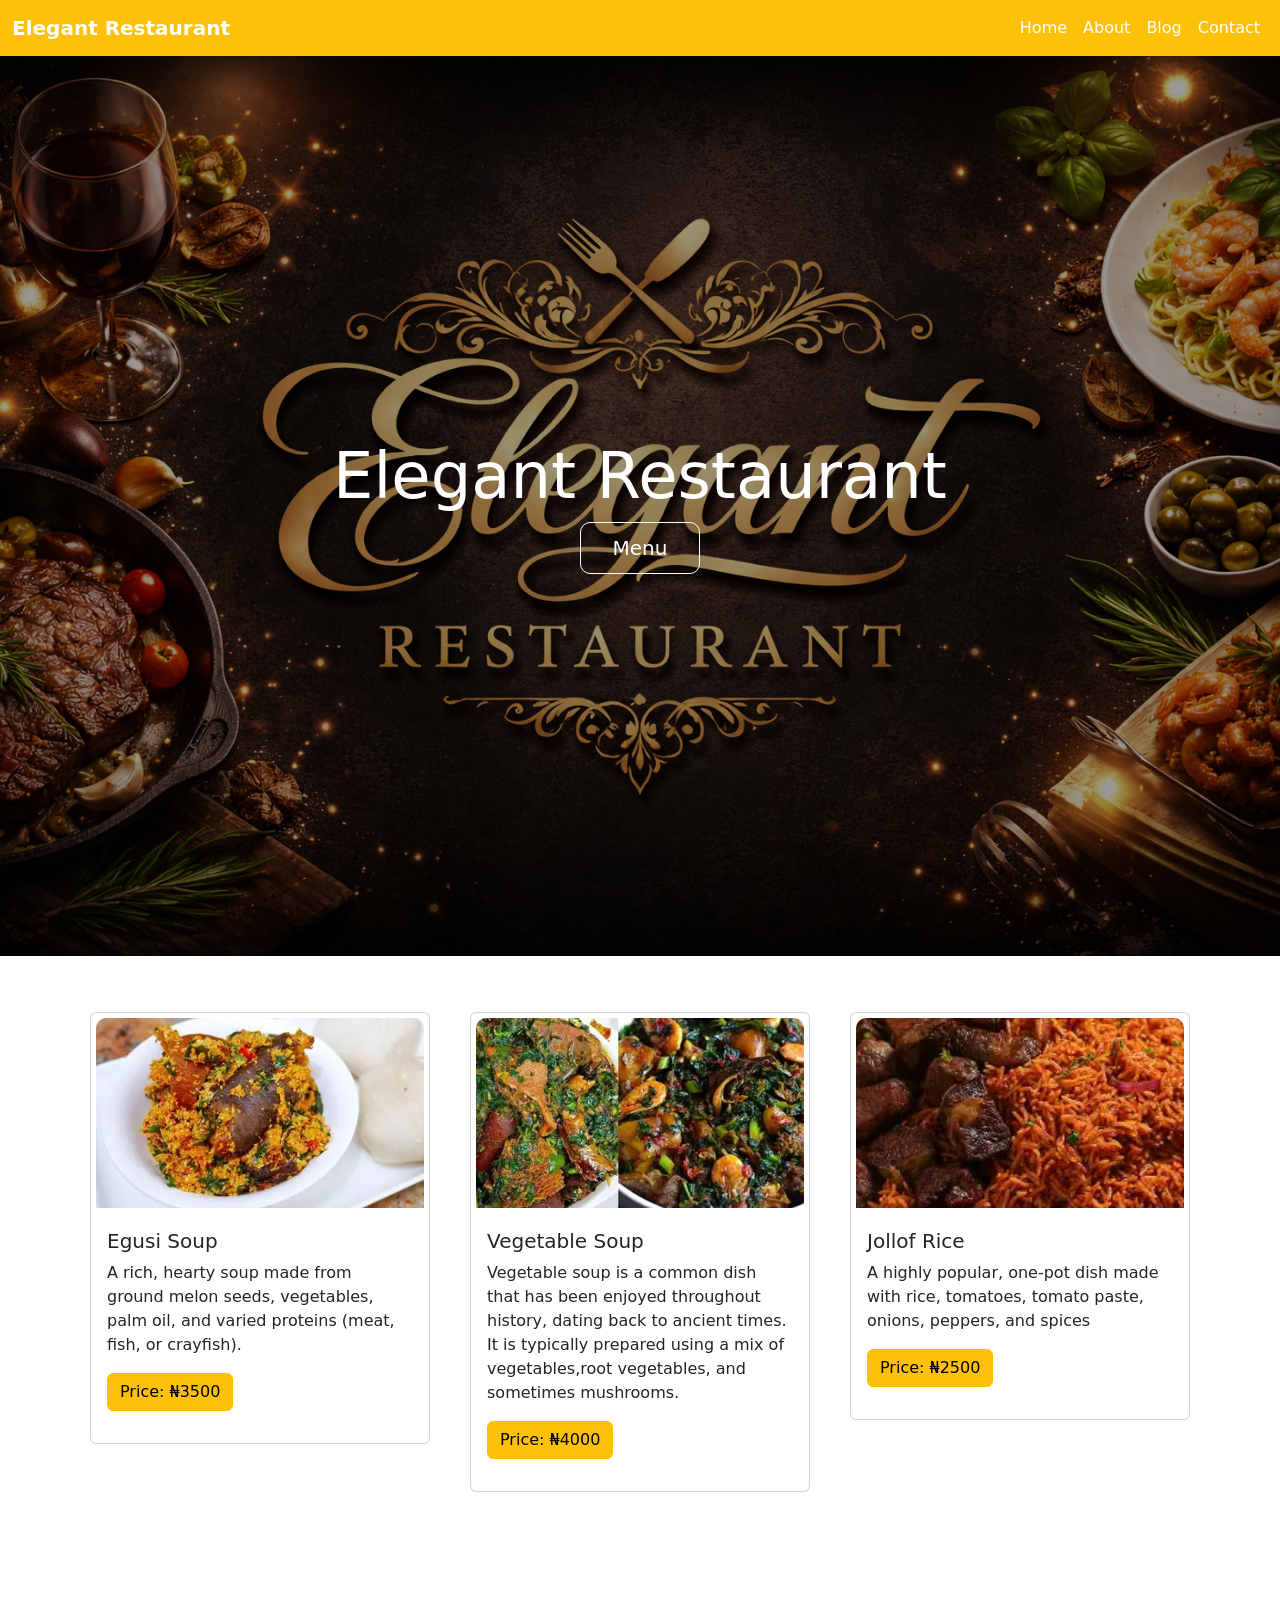
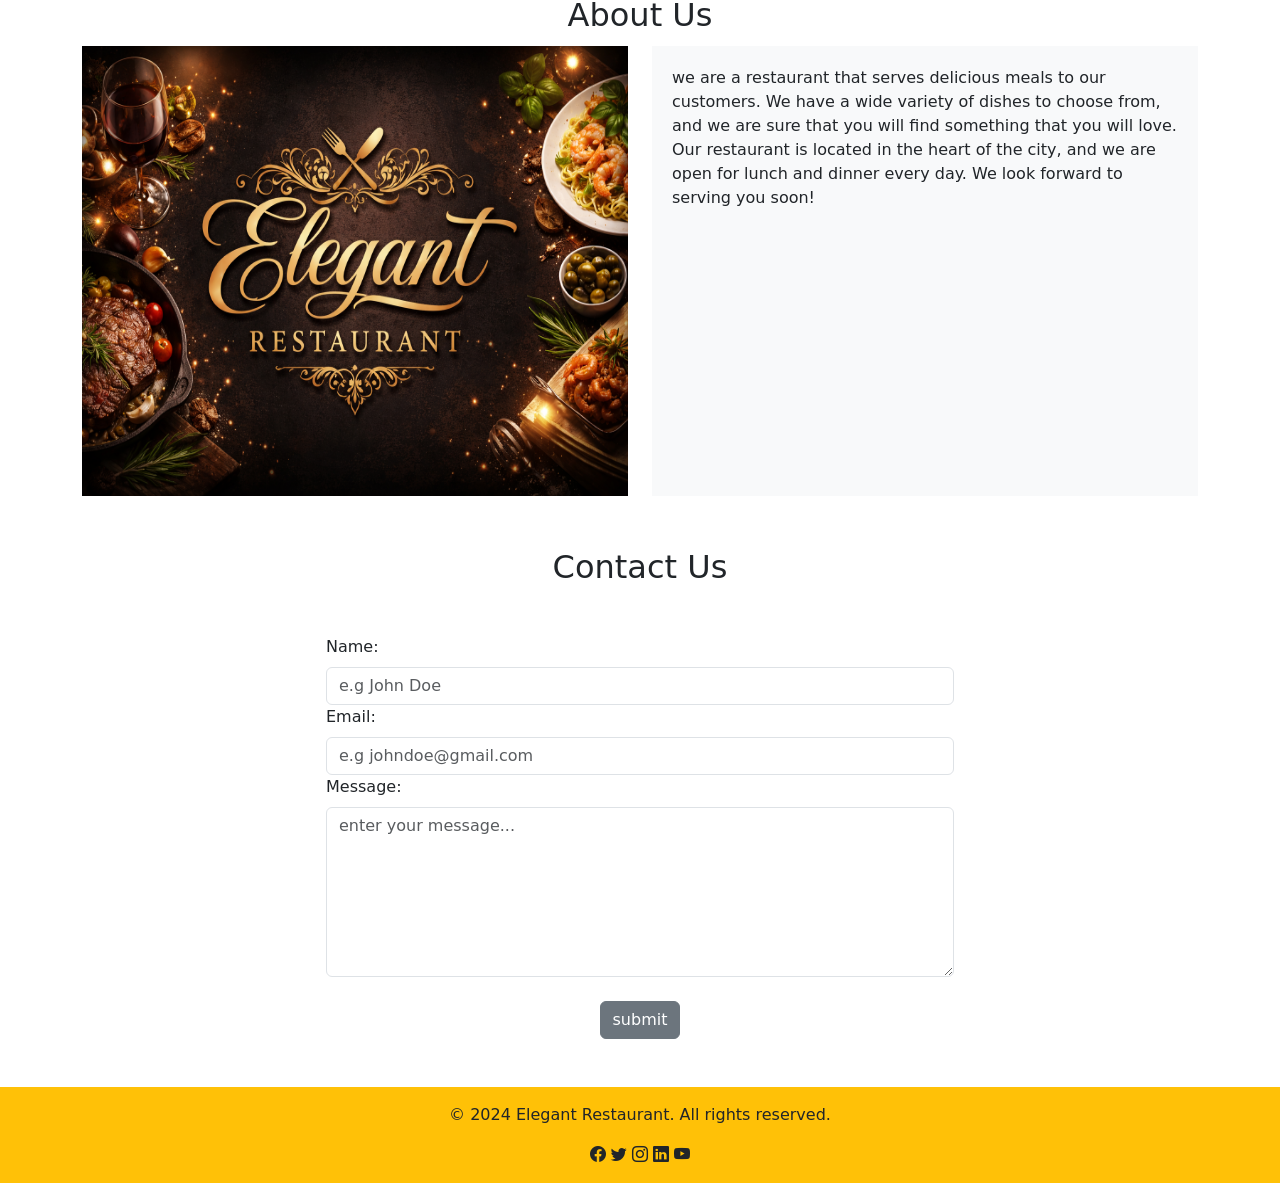
<file: index.html>
<!DOCTYPE html>
<html lang="en">
<head>
    <meta charset="UTF-8">
    <meta name="viewport" content="width=device-width, initial-scale=1.0">
    <title>Document</title>
    <link rel="stylesheet" href="index.css">
    <link href="https://cdn.jsdelivr.net/npm/bootstrap@5.0.2/dist/css/bootstrap.min.css"
    rel="stylesheet" integrity="sha384-EVSTQN3/azprG1Anm3QDgpJLIm9Nao0Yz1ztcQTwFspd3yD65VohhpuuCOmLASjC"
     crossorigin="anonymous">
    <link rel="stylesheet" href="https://cdn.jsdelivr.net/npm/bootstrap-icons@1.13.1/font/bootstrap-icons.min.css">
</head>
<body>
    
    <!-- Navigation Bar -->

        <nav class="navbar navbar-expand-md navbar-dark bg-warning">
            <div class="container-xxl">
                <a href="#menu" class="navbar-brand">
                    <span class="fw-bold lead" style="color:white">
                        Elegant Restaurant
                    </span>
                </a>
                
                <button class="navbar-toggler" type="button" data-bs-toggle="collapse"
                data-bs-target="#main-nav" aria-controls="main-nav" aria-expanded="false"
                aria-label="Toggle navigation">
                <span class="navbar-toggler-icon"></span>    
            </button>

            <div class="collapse navbar-collapse justify-content-end align-center" id="main-nav">
                    <ul class="navbar-nav" >
                        <li class="nav-item">
                            <a class="nav-link" href="#home" id="nav-link">Home</a>
                        </li>
                        <li class="nav-item">
                            <a class="nav-link" href="#about" id="nav-link">About</a>
                        </li>
                        <li class="nav-item">
                            <a class="nav-link" href="#blog" id="nav-link">Blog</a>
                        </li>
                        <li class="nav-item">
                            <a class="nav-link" href="#contact" id="nav-link">Contact</a>
                        </li>
                    </ul>
                </div>

            </div>
            </nav>
        
        <!-- Banner or Hero Section -->
        <section class="hero">
            <div class="hero-content">
                    <h2 class="display-3" style="color:white">Elegant Restaurant</h2>
                    <button><a href="#menu" class="lead">Menu</a></button>
                </div>
            </div>
        </section>

        <!-- Menu Section -->
        <section id="menu">
            <div class="container-lg justify-content-around">
                <div class="row">
                    <div class="col-sm-4  col-lg-4">
                        <div class="p-2 my-5">
                            <div class="card" id="image">
                                <img src="images/food7.webp" class="card-img-top" alt="..." height="200px">
                                <div class="card-body">
                                    <h5 class="card-title">Egusi Soup</h5>
                                    <p class="card-text"> A rich, hearty soup made from ground melon seeds, vegetables, palm oil, and varied proteins
                                        (meat, fish, or crayfish).</p>
                                    <p class="btn btn-warning">Price: ₦3500</p>
                                </div>
                            </div>
                        </div>
                    </div>
                
                    <div class="col-sm-4 col-lg-4" >
                        <div class="p-2 my-5 justify-content-center">
                            <div class="card" id="image">
                                <img src="images/food6.webp" class="card-img-top" alt="..." height="200px">
                                <div class="card-body">
                                    <h5 class="card-title">Vegetable Soup</h5>
                                    <p class="card-text">
                                    Vegetable soup is a common dish that has been enjoyed throughout history, dating back to ancient times.
                                    It is typically prepared using a mix of vegetables,root vegetables, and sometimes mushrooms.</p>
                                    <p class="btn btn-warning">Price: ₦4000</p>
                                </div>
                            </div>
                        </div>
                    </div>

                    <div class="col-sm-4  col-lg-4" >
                        <div class="p-2 my-5">
                            <div class="card" id="image">
                                <img src="images/food8.webp" class="card-img-top" alt="..." height="200px">
                                <div class="card-body">
                                    <h5 class="card-title">Jollof Rice</h5>
                                    <p class="card-text"> A highly popular, one-pot dish made with rice, tomatoes, tomato paste, onions, peppers, and spices</p>
                                    <p class="btn btn-warning">Price: ₦2500</p>
                                </div>
                            </div>
                        </div>
                    </div>
                </div>
            </div>
            
        </section>

        <!-- About Us Section -->
        <section id="about" class="mt-5">
            <h2>About Us</h2>
            <div class="container-lg">
                <div class="row">
                    <div class="col-sm-6 col-lg-6">
                        <div class="my-1 bg-light" id="about-us">
                            <img src="images/banner.png" alt="" width="100%" height="100%">
                        </div>
                    </div>
                    <div class="col-sm-6 col-lg-6">
                        <div class="my-1 bg-light" id="about-us">
                            <p>we are a restaurant that serves delicious meals to our customers. 
                                We have a wide variety of dishes to choose from, and we are 
                                sure that you will find something that you will love. 
                                Our restaurant is located in the heart of the city, 
                                and we are open for lunch and dinner every day. 
                                We look forward to serving you soon!</p>

                            </p>
                        </div>
                    </div>
                </div>
            </div>
        </section>

        <!-- Contact Us Section -->
        <section id="contact">
                <h2 class="text-center mt-5">Contact Us</h2>
                <div class="row justify-content-center mt-5">
                    <div class="col-lg-6">
                        <form>
                            <label for="name" class="form-label">Name:</label>
                            <input type="text" class="form-control" id="name" placeholder="e.g John Doe">

                            <label for="email" class="form-label">Email:</label>
                            <input type="email" class="form-control" id="email" placeholder="e.g johndoe@gmail.com">

                            <label for="message" class="form-label">Message:</label>
                            <textarea id="message" class="form-control" placeholder="enter your message..." style="height: 170px;"></textarea>
                            
                            <div class="mt-4 text-center">
                                <input type="submit" value="submit" class="btn btn-secondary">
                            </div>
                        </form>
                    </div>
                </div>
        </section>

        <!-- Footer Section -->
        <footer>
            <div class="text-center mt-5 bg-warning p-3">
                <p>&copy; 2024 Elegant Restaurant. All rights reserved.</p>
                <div>
                    <i class="bi bi-facebook"></i>
                    <i class="bi bi-twitter"></i>
                    <i class="bi bi-instagram"></i>
                    <i class="bi bi-linkedin"></i>
                    <i class="bi bi-youtube"></i>
                    <i class="bi bi-message-square"></i>
                </div>
            </div>
        </footer>
        <script src="https://cdn.jsdelivr.net/npm/bootstrap@5.0.2/dist/js/bootstrap.bundle.min.js" 
        integrity="sha384-MrcW6ZMFYlzcLA8Nl+NtUVF0sA7MsXsP1UyJoMp4YLEuNSfAP+JcXn/tWtIaxVXM" 
        crossorigin="anonymous"></script>
</body>
</html>
</file>
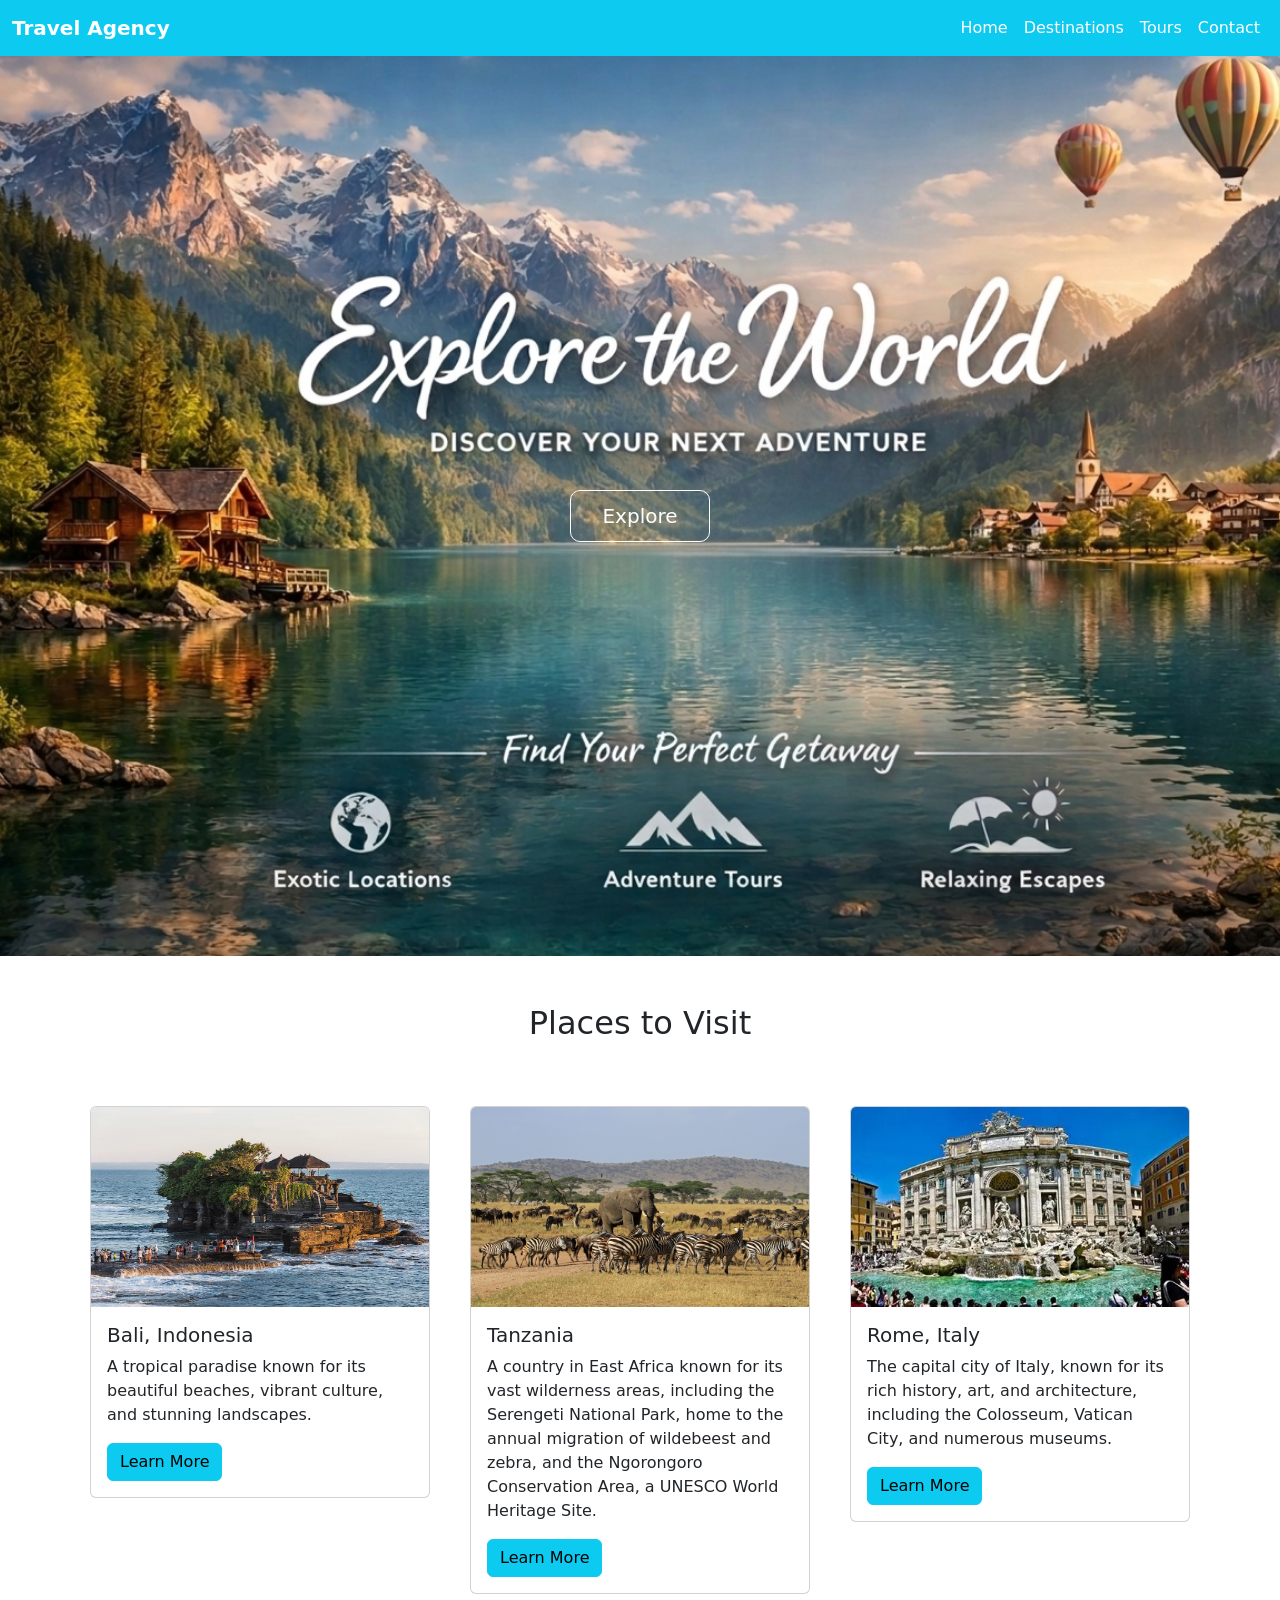
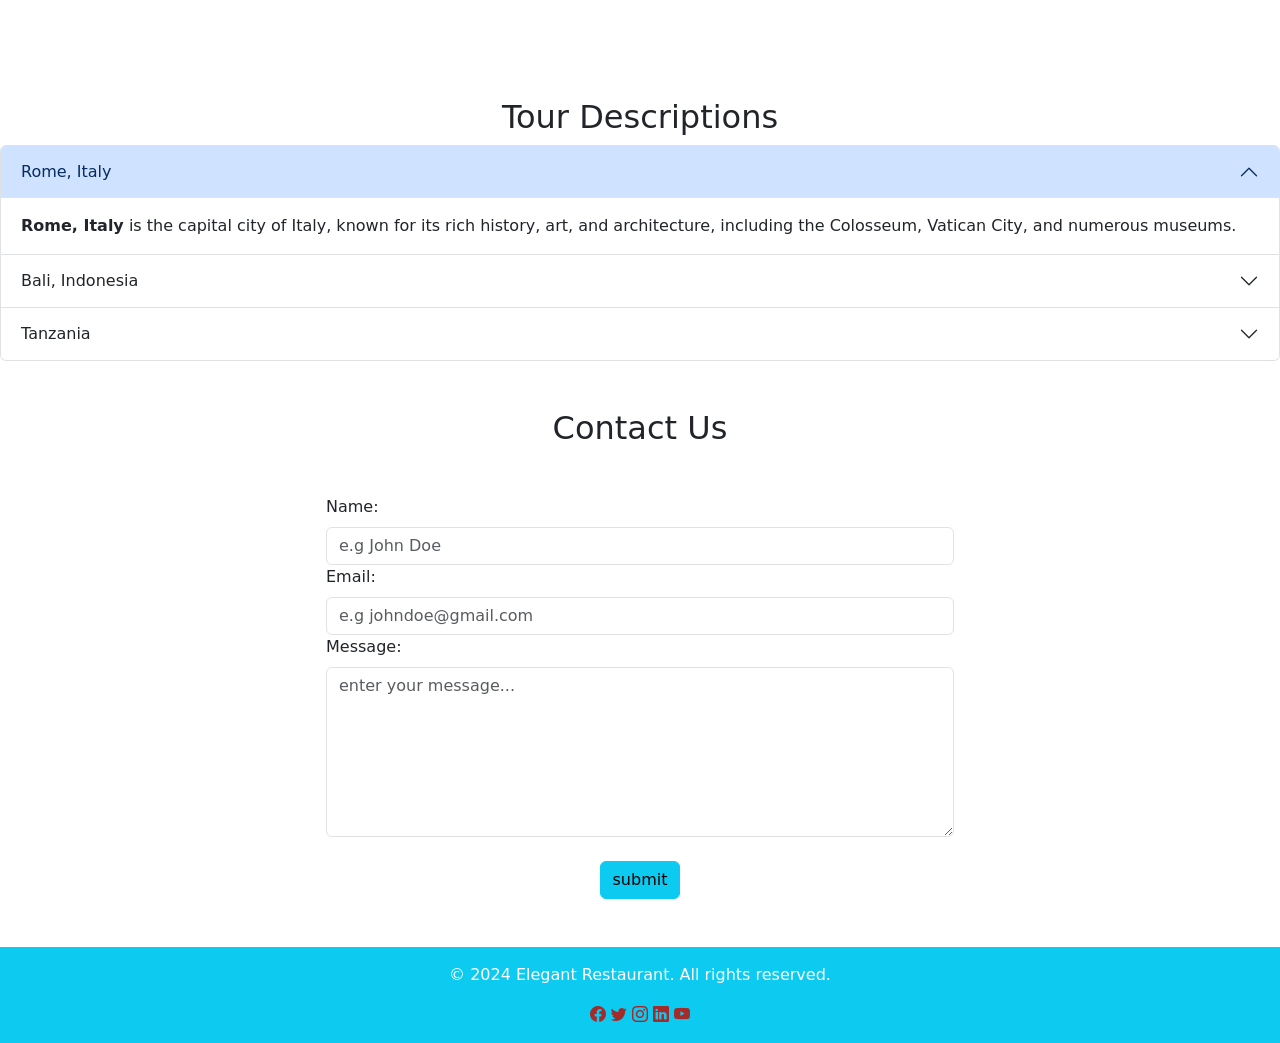
<file: travel.html>
<!DOCTYPE html>
<html lang="en">
<head>
    <meta charset="UTF-8">
    <meta name="viewport" content="width=device-width, initial-scale=1.0">
    <title>Document</title>
    <link rel="stylesheet" href="travel.css">
    <link href="https://cdn.jsdelivr.net/npm/bootstrap@5.0.2/dist/css/bootstrap.min.css"
    rel="stylesheet" integrity="sha384-EVSTQN3/azprG1Anm3QDgpJLIm9Nao0Yz1ztcQTwFspd3yD65VohhpuuCOmLASjC"
     crossorigin="anonymous">
    <link rel="stylesheet" href="https://cdn.jsdelivr.net/npm/bootstrap-icons@1.13.1/font/bootstrap-icons.min.css">
</head>
<body>
    
    <!-- Navigation Bar -->

        <nav class="navbar navbar-expand-md navbar-dark bg-info">
            <div class="container-xxl">
                <a href="#tours" class="navbar-brand">
                    <span class="fw-bold lead" style="color:white">
                        Travel Agency
                    </span>
                </a>
                
                <button class="navbar-toggler" type="button" data-bs-toggle="collapse"
                data-bs-target="#main-nav" aria-controls="main-nav" aria-expanded="false"
                aria-label="Toggle navigation">
                <span class="navbar-toggler-icon"></span>    
            </button>

            <div class="collapse navbar-collapse justify-content-end align-center" id="main-nav">
                    <ul class="navbar-nav" >
                        <li class="nav-item">
                            <a class="nav-link" href="#home" id="nav-link">Home</a>
                        </li>
                        <li class="nav-item">
                            <a class="nav-link" href="#destinations" id="nav-link">Destinations</a>
                        </li>
                        <li class="nav-item">
                            <a class="nav-link" href="#tours" id="nav-link">Tours</a>
                        </li>
                        <li class="nav-item">
                            <a class="nav-link" href="#contact" id="nav-link">Contact</a>
                        </li>
                    </ul>
                </div>

            </div>
            </nav>

            <section class="hero">
            <div class="hero-content">
                    <button><a href="#descriptions" class="lead">Explore</a></button>
                </div>
            </div>
        </section>

        <section id="destinations">
            <h2 class="text-center mt-5">Places to Visit</h2>
            <div class="container-lg justify-content-around">
                <div class="row">
                    <div class="col-sm-4  col-lg-4">
                        <div class="p-2 my-5">
                            <div class="card" id="image">
                                <img src="images/tour2.webp" class="card-img-top" alt="..." height="200px">
                                <div class="card-body">
                                    <h5 class="card-title">Bali, Indonesia</h5>
                                    <p class="card-text"> A tropical paradise known for its beautiful beaches, vibrant culture, and stunning landscapes.</p>
                                    <a href="#tours" class="btn btn-info">Learn More</a>
                                </div>
                            </div>
                        </div>
                    </div>
                
                    <div class="col-sm-4 col-lg-4" >
                        <div class="p-2 my-5 justify-content-center">
                            <div class="card" id="image">
                                <img src="images/tour3.jpg" class="card-img-top" alt="..." height="200px">
                                <div class="card-body">
                                    <h5 class="card-title">Tanzania</h5>
                                    <p class="card-text">
                                        A country in East Africa known for its vast wilderness areas, including the Serengeti National Park, home to the annual migration of wildebeest and zebra, and the Ngorongoro Conservation Area, a UNESCO World Heritage Site.
                                    </p>
                                   
                                    <a href="#tours" class="btn btn-info">Learn More</a>
                                </div>
                            </div>
                        </div>
                    </div>

                    <div class="col-sm-4  col-lg-4" >
                        <div class="p-2 my-5">
                            <div class="card" id="image">
                                <img src="images/tour5.webp" class="card-img-top" alt="..." height="200px">
                                <div class="card-body">
                                    <h5 class="card-title">Rome, Italy</h5>
                                    <p class="card-text"> The capital city of Italy, known for its rich history, art, and architecture, including the Colosseum, Vatican City, and numerous museums.</p>
                                    <a href="#tours" class="btn btn-info">Learn More</a>
                                </div>
                            </div>
                        </div>
                    </div>
                </div>
            </div>
            
            <section id="tours">
                <h2 class="text-center mt-5">Tour Descriptions</h2>
                <div class="accordion" id="accordionExample">
                    <div class="accordion-item">
                        <h2 class="accordion-header" id="headingOne">
                        <button class="accordion-button" type="button" data-bs-toggle="collapse" data-bs-target="#collapseOne" aria-expanded="true" aria-controls="collapseOne">
                            Rome, Italy
                        </button>
                        </h2>
                        <div id="collapseOne" class="accordion-collapse collapse show" aria-labelledby="headingOne" data-bs-parent="#accordionExample">
                        <div class="accordion-body">
                            <strong>Rome, Italy</strong> is the capital city of Italy, known for its rich history, art, and architecture, including the Colosseum, Vatican City, and numerous museums.
                        </div>
                        </div>
                    </div>
                    <div class="accordion-item">
                        <h2 class="accordion-header" id="headingTwo">
                        <button class="accordion-button collapsed" type="button" data-bs-toggle="collapse" data-bs-target="#collapseTwo" aria-expanded="false" aria-controls="collapseTwo">
                            Bali, Indonesia
                        </button>
                        </h2>
                        <div id="collapseTwo" class="accordion-collapse collapse" aria-labelledby="headingTwo" data-bs-parent="#accordionExample">
                        <div class="accordion-body">
                            <strong>Bali, Indonesia</strong> is an island in Indonesia known for its beautiful beaches, vibrant culture, and tropical climate. It's a popular destination for tourists seeking relaxation and adventure.
                        </div>
                        </div>
                    </div>
                    <div class="accordion-item">
                        <h2 class="accordion-header" id="headingThree">
                        <button class="accordion-button collapsed" type="button" data-bs-toggle="collapse" data-bs-target="#collapseThree" aria-expanded="false" aria-controls="collapseThree">
                                Tanzania
                        </button>
                        </h2>
                        <div id="collapseThree" class="accordion-collapse collapse" aria-labelledby="headingThree" data-bs-parent="#accordionExample">
                        <div class="accordion-body">
                            <strong>Tanzania</strong> A country in East Africa known for its vast wilderness areas, including the Serengeti National Park, home to the annual migration of wildebeest and zebra, and the Ngorongoro Conservation Area, a UNESCO World Heritage Site.
                                </div>
                        </div>
                    </div>
                    </div>
            </div>

        </section>

         <!-- Contact Us Section -->
        <section id="contact">
                <h2 class="text-center mt-5">Contact Us</h2>
                <div class="row justify-content-center mt-5">
                    <div class="col-lg-6">
                        <form>
                            <label for="name" class="form-label">Name:</label>
                            <input type="text" class="form-control" id="name" placeholder="e.g John Doe">

                            <label for="email" class="form-label">Email:</label>
                            <input type="email" class="form-control" id="email" placeholder="e.g johndoe@gmail.com">

                            <label for="message" class="form-label">Message:</label>
                            <textarea id="message" class="form-control" placeholder="enter your message..." style="height: 170px;"></textarea>
                            
                            <div class="mt-4 text-center">
                                <input type="submit" value="submit" class="btn btn-info">
                            </div>
                        </form>
                    </div>
                </div>
        </section>

        <!-- Footer Section -->
        <footer>
            <div class="text-center mt-5 bg-info p-3">
                <p style="color:white">&copy; 2024 Elegant Restaurant. All rights reserved.</p>
                <div style="color:white">
                    <i class="bi bi-facebook"></i>
                    <i class="bi bi-twitter"></i>
                    <i class="bi bi-instagram"></i>
                    <i class="bi bi-linkedin"></i>
                    <i class="bi bi-youtube"></i>
                    <i class="bi bi-message-square"></i>
                </div>
            </div>
        </footer>

    <script src="https://cdn.jsdelivr.net/npm/bootstrap@5.0.2/dist/js/bootstrap.bundle.min.js"
    integrity="sha384-MrcW6ZMFYlzcLA8Nl+NtUVF0sA7MsXsP1UyJoMp4YLEuNSfAP+JcXn/tWtIaxVXM"
    crossorigin="anonymous"></script>
</body>
</html>
</file>
<file: index.css>
.hero{
    display: flex;
    justify-content: center;
    align-items: center;
    background: url("images/banner.png") no-repeat center center/cover;
    width: 100%;
    height:100vh;
    margin: auto;
    position: relative;
}
.hero::before{
    content:"";
    position:absolute;
    top:0;
    left:0;
    width:100%;
    height:100%;
    background:rgba(0,0,0,0.4);
}
.hero-content{
    display: flex;
    justify-content: center;
    align-items: center;
    flex-flow: column;
    position:relative;
    z-index:1;
}
.hero-content button{
    width:120px;
    padding: 10px;
    border-radius: 10px;
    background: transparent;
    border: 1px solid white;
    transition: 1s;
}
.hero-content a{
    text-decoration: none;
    color: white;
    display: block;
}
.hero-content a:hover{
    color:white;
}
.hero-content button:hover{
    background: rgb(61, 35, 17);
    transition: 1s;
}
#nav-link{
    color:white
}
#div1{
    height:70vh;
    padding: 5px;
    position: relative;
}
#div1 h4{
    position: absolute;
    right: 10px;
    bottom: 10px;
    background:black;
    color: white;
    padding: 5px;
}
#image img{
    /* border: 1px solid red; */
    object-fit:cover;
    padding:5px;
    border-top-left-radius: 15px;
    border-top-right-radius: 15px;
}
span{
    color: gold;
    font-size: 24px;
}
#about-us{
    height:50vh;
}
#about-us p{
    padding: 20px;
}
#about h2{
    text-align: center;
}
</file>
<file: travel.css>
.hero{
    display: flex;
    justify-content: center;
    align-items: center;
    background: url("images/travelbanner.png") no-repeat center center/cover;
    width: 100%;
    height:100vh;
    margin: auto;
    position: relative;
}
.hero-content button{
    width:140px;
    margin-top: 20px;
    padding: 10px;
    border-radius: 10px;
    background: transparent;
    border: 1px solid white;
    transition: 1s;
}
.hero-content a{
    text-decoration: none;
    color: white;
    display: block;
}
.hero-content a:hover{
    color:white;
}
.hero-content button:hover{
    background: lightskyblue;
    transition: 1s;
}
#nav-link{
    color:white;
}
footer i{
    color:brown;
}
</file>
